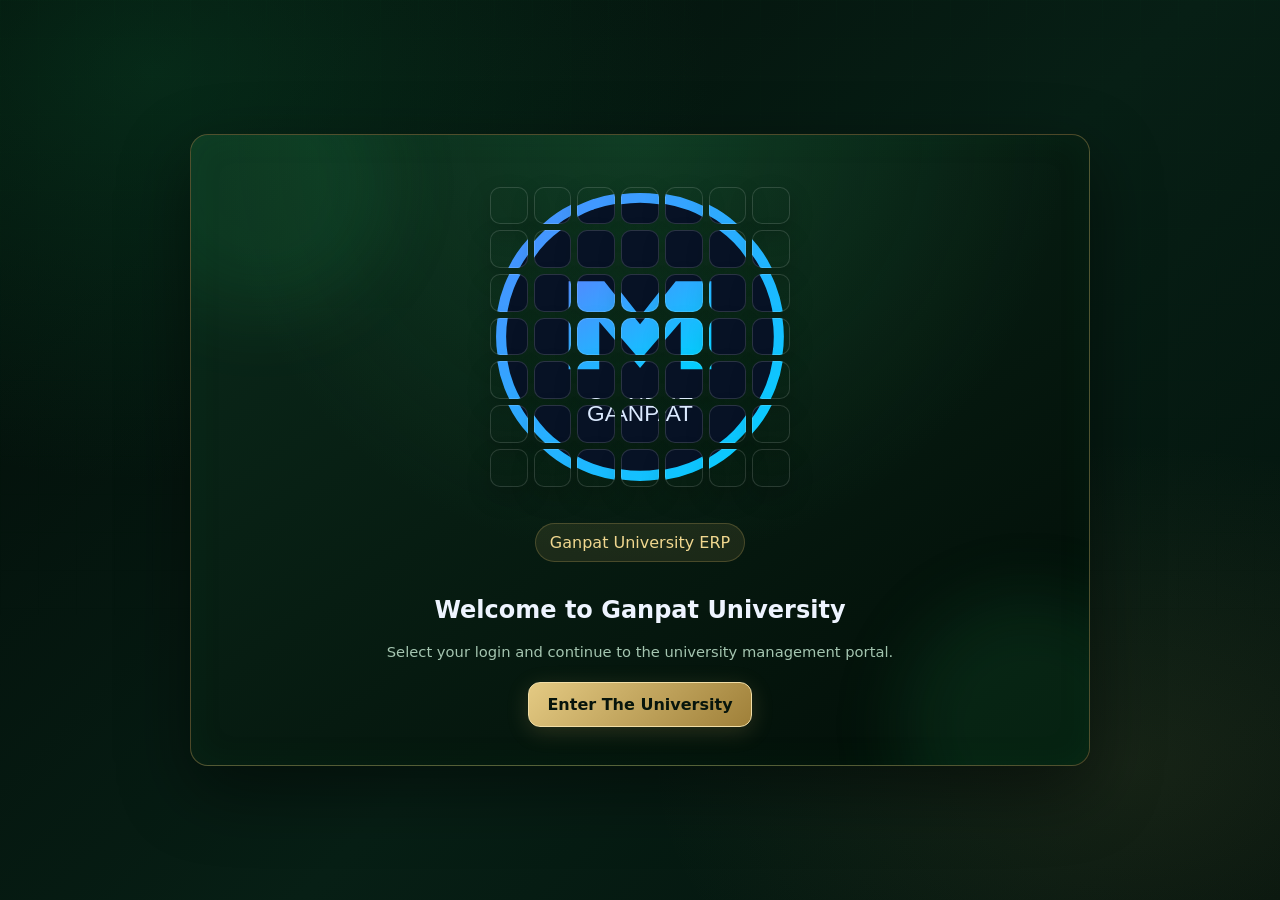
<file: index.html>
<!DOCTYPE html>
<html lang="en">
<head>
  <meta charset="UTF-8" />
  <meta name="viewport" content="width=device-width, initial-scale=1.0" />
  <title>Ganpat University | Welcome</title>
  <link rel="stylesheet" href="assets/css/style.css" />
</head>
<body>
  <main class="center-screen mosaic-screen">
    <section class="splash glass mosaic-splash">
      <div class="mosaic-logo-stage">
        <div class="logo-mosaic" id="logoMosaic" aria-hidden="true"></div>
        <div class="logo-final-wrap" id="logoFinalWrap">
          <img src="logo.jpeg" alt="Ganpat University Logo" class="logo-final-img" />
        </div>
      </div>

      <span class="badge">Ganpat University ERP</span>
      <h1>Welcome to Ganpat University</h1>
      <p class="small" style="max-width:640px;margin:0 auto 22px;">
        Select your login and continue to the university management portal.
      </p>
      <div style="display:flex;justify-content:center;gap:12px;flex-wrap:wrap">
        <button class="btn btn-primary" id="enterBtn">Enter The University</button>
      </div>
    </section>
  </main>
  <div class="toast" id="toast"></div>
  <script src="assets/js/data.js"></script>
  <script src="assets/js/common.js"></script>
  <script src="assets/js/index.js"></script>
</body>
</html>
</file>
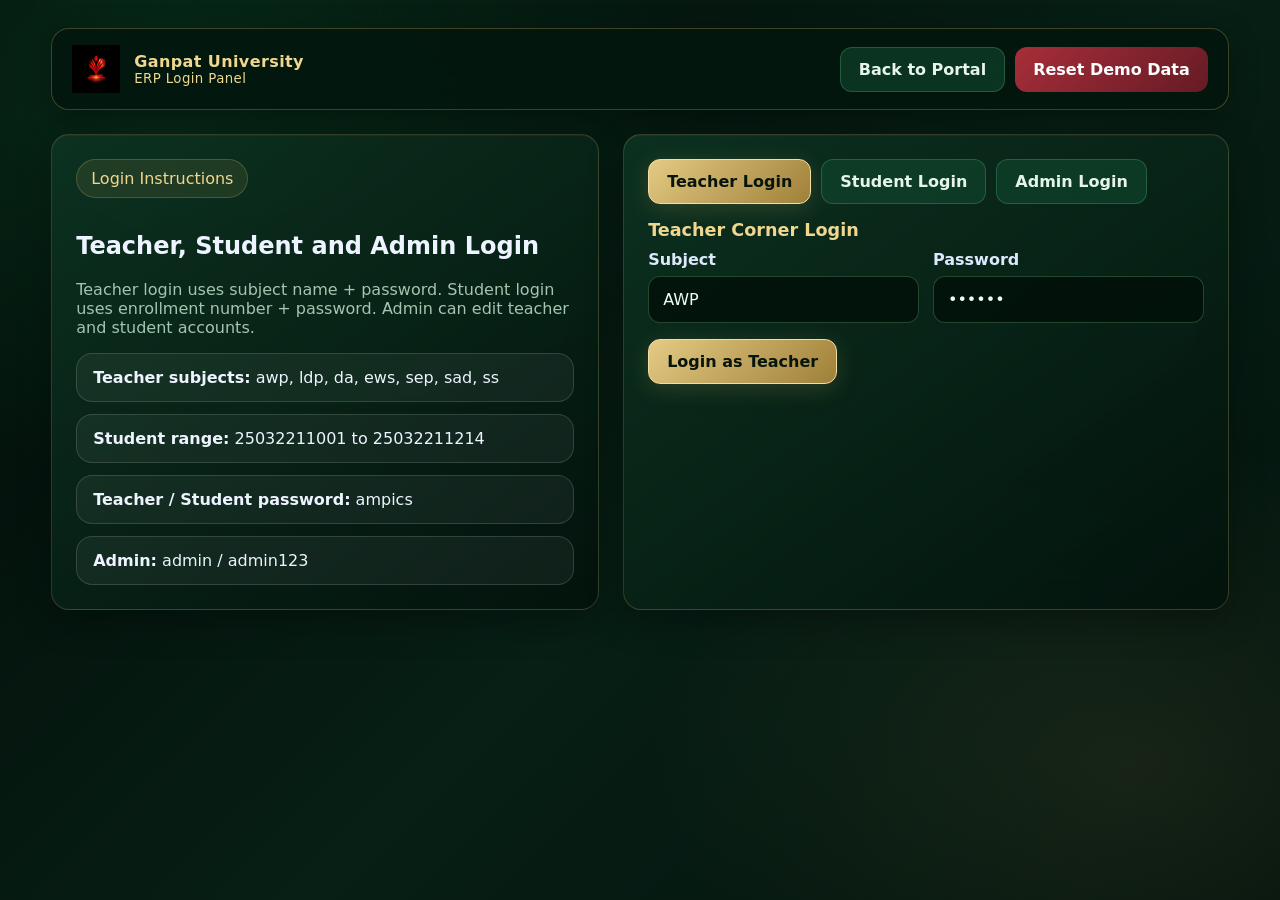
<file: admin.html>
<!DOCTYPE html>
<html lang="en">
<head>
  <meta charset="UTF-8" />
  <meta name="viewport" content="width=device-width, initial-scale=1.0" />
  <title>Admin Dashboard</title>
  <link rel="stylesheet" href="assets/css/style.css" />
</head>
<body class="page">
  <div class="container">
    <header class="topbar glass">
      <div class="brand">
        <img src="logo.jpeg" alt="Logo">
        <div>
          <span id="pageTitle">Admin Panel</span>
          <small id="pageSubtitle">Teacher and student account access</small>
        </div>
      </div>
      <div class="nav-actions">
        <span class="badge" id="sessionBadge"></span>
        <a href="portal.html" class="btn btn-secondary">Portal</a>
        <button class="btn btn-danger" id="logoutBtn">Logout</button>
      </div>
    </header>

    <section class="summary-grid">
      <div class="summary-item glass"><h3 id="adminTeachersCount">0</h3><p class="muted">Teacher Accounts</p></div>
      <div class="summary-item glass"><h3 id="adminStudentsCount">0</h3><p class="muted">Student Accounts</p></div>
      <div class="summary-item glass"><h3>Admin</h3><p class="muted">Full account access</p></div>
    </section>

    <section class="panel glass" style="margin-top:22px">
      <div class="section-title"><h2>Edit Profile</h2><span class="small">Admin hi password change kar sakta hai aur student name edit kar sakta hai.</span></div>
      <div class="form-grid compact-grid">
        <div>
          <label>Select Account</label>
          <select id="adminAccountSelect" class="select"></select>
        </div>
      </div>

      <div class="admin-edit-card glass-soft" style="margin-top:18px">
        <div class="feature-list">
          <div class="feature-item"><b>Role</b><div id="adminRoleLabel">--</div></div>
          <div class="feature-item"><b>Identity</b><div id="adminIdentityLabel">--</div></div>
        </div>

        <div class="form-grid compact-grid" style="margin-top:18px">
          <div id="adminStudentNameRow">
            <label>Student Name</label>
            <input id="adminStudentName" class="input" type="text" />
          </div>
          <div>
            <label>Password</label>
            <input id="adminPassword" class="input" type="text" />
          </div>
        </div>

        <button class="btn btn-primary" id="adminSaveBtn" type="button" style="margin-top:16px">Save Changes</button>
      </div>
    </section>
  </div>
  <div class="toast" id="toast"></div>
  <script src="assets/js/data.js"></script>
  <script src="assets/js/common.js"></script>
  <script src="assets/js/admin.js"></script>
</body>
</html>
</file>
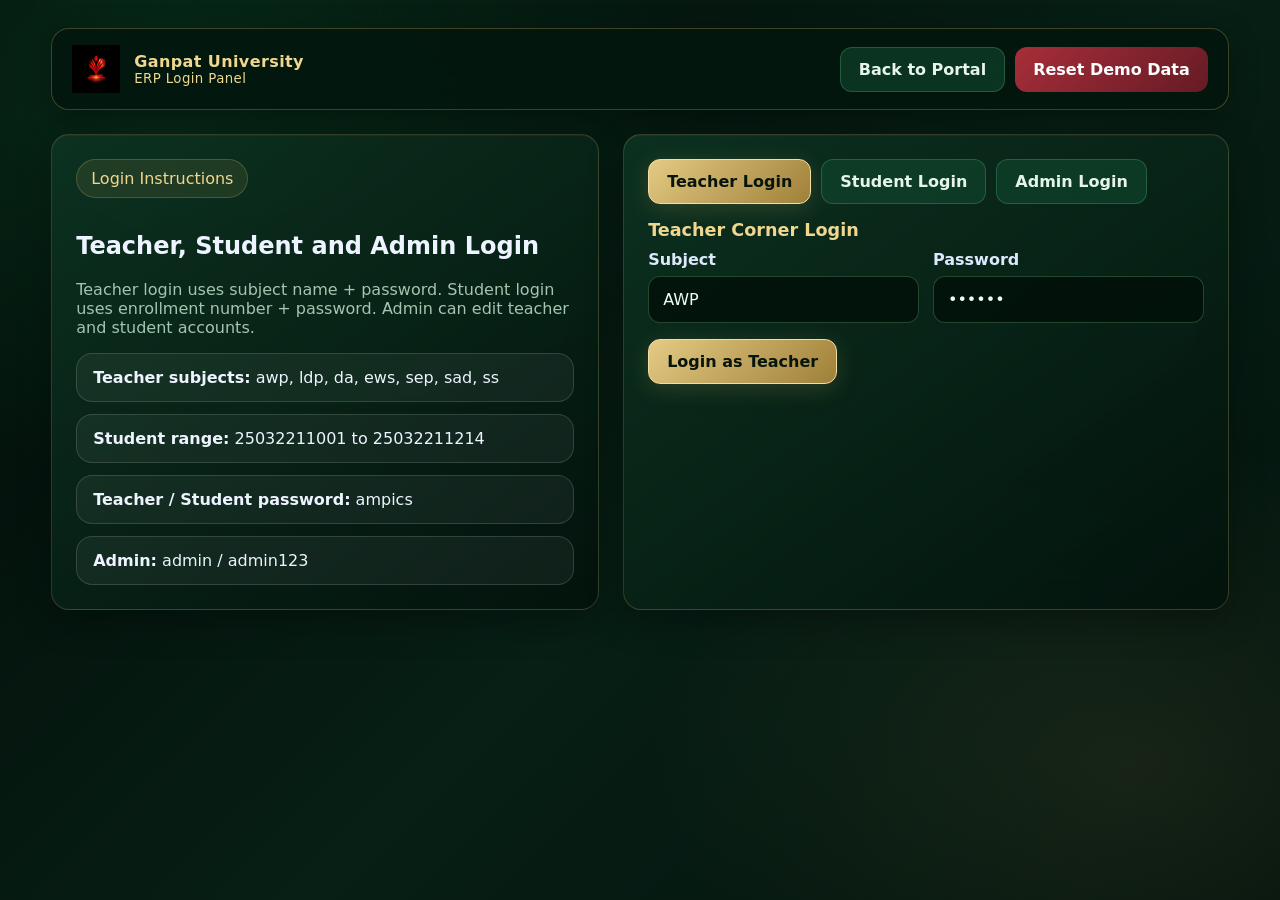
<file: login.html>
<!DOCTYPE html>
<html lang="en">
<head>
  <meta charset="UTF-8" />
  <meta name="viewport" content="width=device-width, initial-scale=1.0" />
  <title>Ganpat University | ERP Login</title>
  <link rel="stylesheet" href="assets/css/style.css" />
</head>
<body class="page">
  <div class="container">
    <header class="topbar glass">
      <div class="brand">
        <img src="logo.jpeg" alt="Logo">
        <div>Ganpat University<small>ERP Login Panel</small></div>
      </div>
      <div class="nav-actions">
        <a href="portal.html" class="btn btn-secondary">Back to Portal</a>
        <button class="btn btn-danger" id="resetDemoBtn">Reset Demo Data</button>
      </div>
    </header>

    <section class="login-shell">
      <div class="welcome-card glass">
        <span class="badge">Login Instructions</span>
        <h2>Teacher, Student and Admin Login</h2>
        <p class="muted">Teacher login uses subject name + password. Student login uses enrollment number + password. Admin can edit teacher and student accounts.</p>
        <div class="feature-list" style="margin-top:16px">
          <div class="feature-item"><b>Teacher subjects:</b> awp, ldp, da, ews, sep, sad, ss</div>
          <div class="feature-item"><b>Student range:</b> 25032211001 to 25032211214</div>
          <div class="feature-item"><b>Teacher / Student password:</b> ampics</div>
          <div class="feature-item"><b>Admin:</b> admin / admin123</div>
        </div>
      </div>

      <div class="form-card glass">
        <div class="tabs">
          <button class="btn btn-secondary tab-btn active" data-tab="teacherTab">Teacher Login</button>
          <button class="btn btn-secondary tab-btn" data-tab="studentTab">Student Login</button>
          <button class="btn btn-secondary tab-btn" data-tab="adminTab">Admin Login</button>
        </div>

        <div id="teacherTab" class="tab-panel">
          <h3 class="card-title">Teacher Corner Login</h3>
          <div class="form-grid">
            <div>
              <label>Subject</label>
              <select id="teacherSubject" class="select"></select>
            </div>
            <div>
              <label>Password</label>
              <input id="teacherPassword" class="input" type="password" value="ampics" />
            </div>
          </div>
          <button class="btn btn-primary" style="margin-top:16px" id="teacherLoginBtn">Login as Teacher</button>
        </div>

        <div id="studentTab" class="tab-panel hidden">
          <h3 class="card-title">Student Corner Login</h3>
          <div class="form-grid">
            <div>
              <label>Enrollment Number</label>
              <input id="studentEnrollment" class="input" type="text" value="25032211001" />
            </div>
            <div>
              <label>Password</label>
              <input id="studentPassword" class="input" type="password" value="ampics" />
            </div>
          </div>
          <button class="btn btn-primary" style="margin-top:16px" id="studentLoginBtn">Login as Student</button>
        </div>

        <div id="adminTab" class="tab-panel hidden">
          <h3 class="card-title">Admin Login</h3>
          <div class="form-grid">
            <div>
              <label>Admin ID</label>
              <input id="adminId" class="input" type="text" value="admin" />
            </div>
            <div>
              <label>Password</label>
              <input id="adminPassword" class="input" type="password" value="admin123" />
            </div>
          </div>
          <button class="btn btn-primary" style="margin-top:16px" id="adminLoginBtn">Login as Admin</button>
        </div>
      </div>
    </section>
  </div>
  <div class="toast" id="toast"></div>
  <script src="assets/js/data.js"></script>
  <script src="assets/js/common.js"></script>
  <script src="assets/js/login.js"></script>
</body>
</html>
</file>
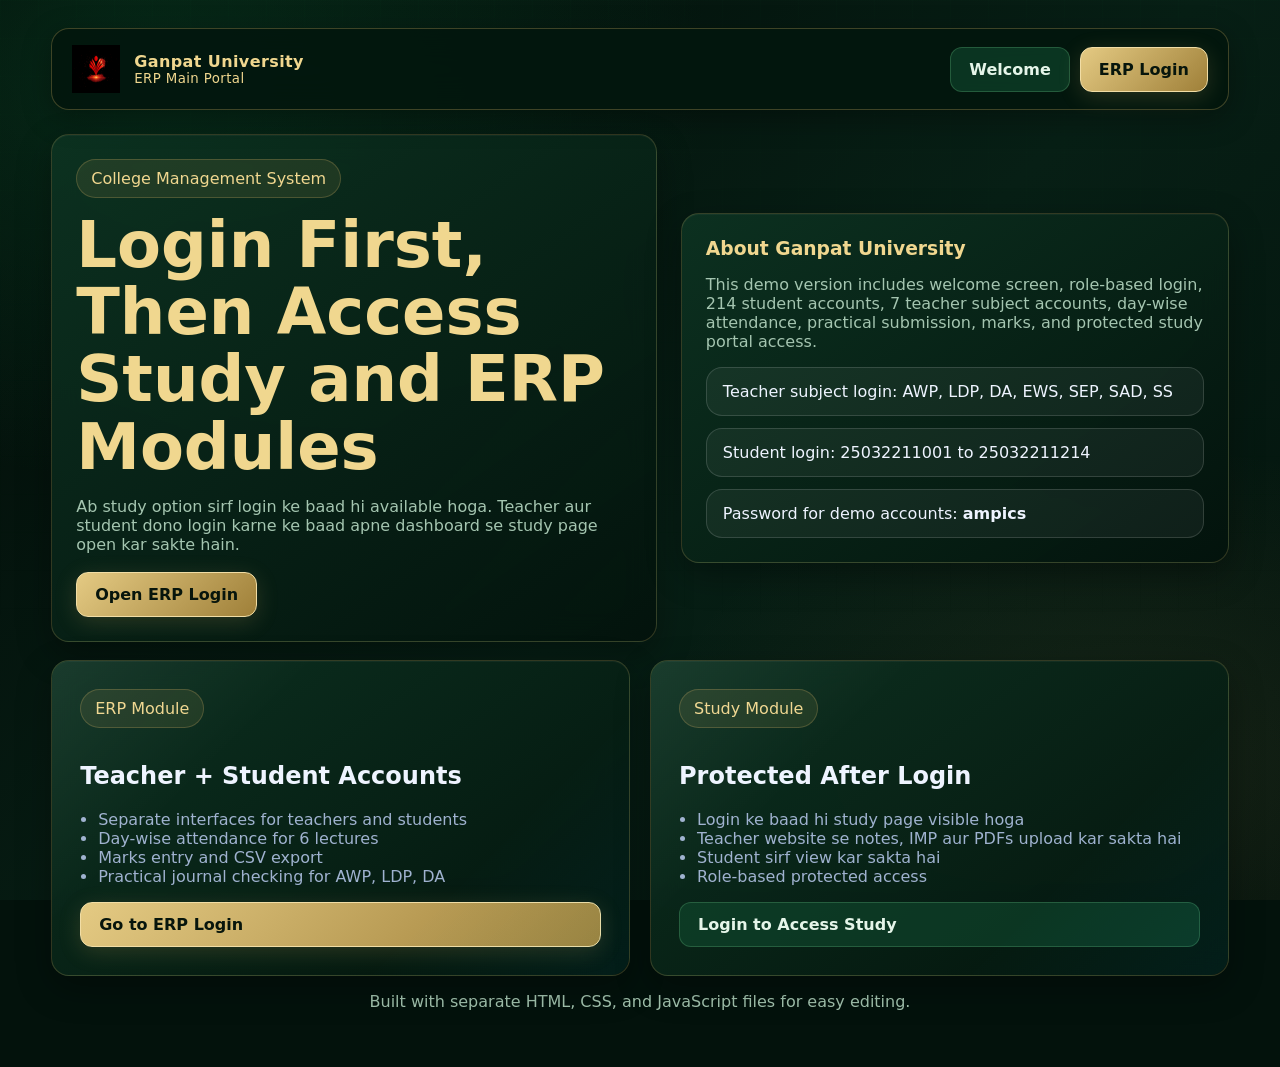
<file: portal.html>
<!DOCTYPE html>
<html lang="en">
<head>
  <meta charset="UTF-8" />
  <meta name="viewport" content="width=device-width, initial-scale=1.0" />
  <title>Ganpat University | Portal</title>
  <link rel="stylesheet" href="assets/css/style.css" />
</head>
<body class="page">
  <div class="container">
    <header class="topbar glass">
      <div class="brand">
        <img src="logo.jpeg" alt="Logo">
        <div>
          Ganpat University
          <small>ERP Main Portal</small>
        </div>
      </div>
      <div class="nav-actions">
        <a class="btn btn-secondary" href="index.html">Welcome</a>
        <a class="btn btn-primary" href="login.html">ERP Login</a>
      </div>
    </header>

    <section class="hero">
      <div class="hero-card glass">
        <span class="badge">College Management System</span>
        <h1>Login First, Then Access Study and ERP Modules</h1>
        <p>
          Ab study option sirf login ke baad hi available hoga. Teacher aur student dono login karne ke baad apne dashboard se study page open kar sakte hain.
        </p>
        <div style="display:flex;gap:12px;flex-wrap:wrap;margin-top:18px">
          <a href="login.html" class="btn btn-primary">Open ERP Login</a>
        </div>
      </div>
      <div class="welcome-card glass">
        <h3>About Ganpat University</h3>
        <p class="muted">This demo version includes welcome screen, role-based login, 214 student accounts, 7 teacher subject accounts, day-wise attendance, practical submission, marks, and protected study portal access.</p>
        <div class="feature-list" style="margin-top:14px">
          <div class="feature-item">Teacher subject login: AWP, LDP, DA, EWS, SEP, SAD, SS</div>
          <div class="feature-item">Student login: 25032211001 to 25032211214</div>
          <div class="feature-item">Password for demo accounts: <b>ampics</b></div>
        </div>
      </div>
    </section>

    <section class="portal-grid">
      <article class="portal-card glass">
        <div>
          <span class="badge">ERP Module</span>
          <h2>Teacher + Student Accounts</h2>
          <ul>
            <li>Separate interfaces for teachers and students</li>
            <li>Day-wise attendance for 6 lectures</li>
            <li>Marks entry and CSV export</li>
            <li>Practical journal checking for AWP, LDP, DA</li>
          </ul>
        </div>
        <a class="btn btn-primary" href="login.html">Go to ERP Login</a>
      </article>

      <article class="portal-card glass">
        <div>
          <span class="badge">Study Module</span>
          <h2>Protected After Login</h2>
          <ul>
            <li>Login ke baad hi study page visible hoga</li>
            <li>Teacher website se notes, IMP aur PDFs upload kar sakta hai</li>
            <li>Student sirf view kar sakta hai</li>
            <li>Role-based protected access</li>
          </ul>
        </div>
        <a class="btn btn-secondary" href="login.html">Login to Access Study</a>
      </article>
    </section>

    <div class="footer-note">Built with separate HTML, CSS, and JavaScript files for easy editing.</div>
  </div>
  <div class="toast" id="toast"></div>
  <script src="assets/js/data.js"></script>
  <script src="assets/js/common.js"></script>
</body>
</html>
</file>
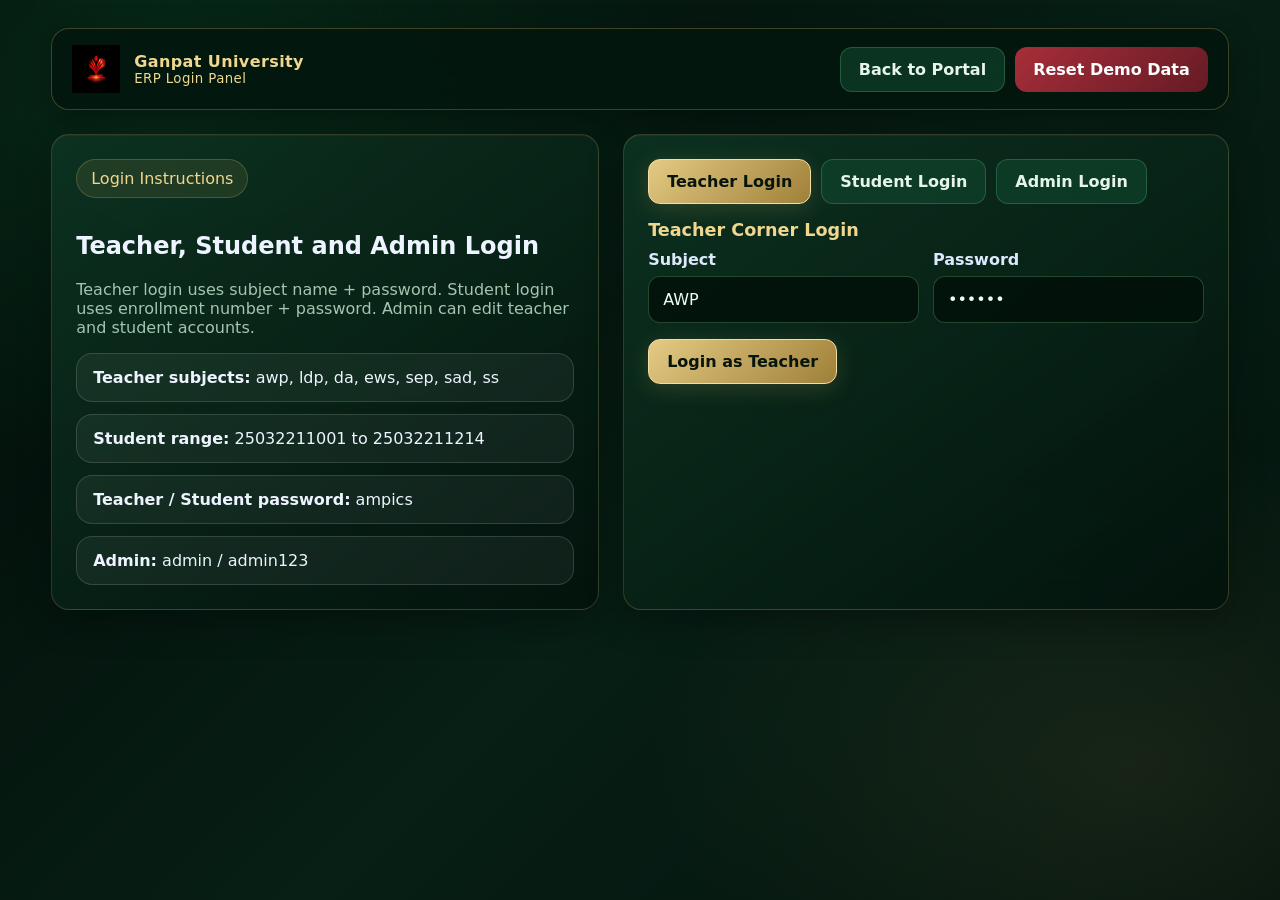
<file: student.html>
<!DOCTYPE html>
<html lang="en">
<head>
  <meta charset="UTF-8" />
  <meta name="viewport" content="width=device-width, initial-scale=1.0" />
  <title>Student Dashboard</title>
  <link rel="stylesheet" href="assets/css/style.css" />
</head>
<body class="page dashboard-page">
  <div class="container">
    <header class="topbar glass elevated-bar">
      <div class="brand">
        <img src="logo.jpeg" alt="Logo">
        <div>
          <span id="pageTitle">Student Dashboard</span>
          <small id="pageSubtitle">Attendance, submission, marks and chat</small>
        </div>
      </div>
      <div class="nav-actions">
        <span class="badge" id="sessionBadge"></span>
        <a href="portal.html" class="btn btn-secondary">Portal</a>
        <a href="study.html" class="btn btn-primary">Study</a>
        <button class="btn btn-danger" id="logoutBtn">Logout</button>
      </div>
    </header>

    <section class="summary-grid dashboard-summary">
      <div class="summary-item glass neon-card"><h3 id="studentNameLabel">--</h3><p class="muted">Student Name</p></div>
      <div class="summary-item glass neon-card"><h3 id="studentEnrollmentLabel">--</h3><p class="muted">Enrollment Number</p></div>
      <div class="summary-item glass neon-card"><h3 id="attendancePercentLabel">0%</h3><p class="muted">Overall Attendance</p></div>
    </section>

    <div class="tabs modern-tabs" style="margin-top:22px">
      <button class="btn btn-secondary tab-btn active" data-tab="studentAttendancePanel">Attendance</button>
      <button class="btn btn-secondary tab-btn" data-tab="studentSubmissionPanel">Submission</button>
      <button class="btn btn-secondary tab-btn" data-tab="studentMarksPanel">Marks</button>
      <button class="btn btn-secondary tab-btn" data-tab="chatPanel">Chat</button>
    </div>

    <section id="studentAttendancePanel" class="tab-panel">
      <div class="panel glass feature-panel">
        <div class="section-title stacked-title">
          <div>
            <h2>My Day-wise Attendance</h2>
            <p class="small">Calendar icon par click karke date select karo aur us din ke 6 lectures ki attendance dekho.</p>
          </div>
        </div>

        <div class="attendance-filter-card glass-soft">
          <div>
            <label for="studentAttendanceDate">Select Day</label>
            <div class="date-picker-wrap">
              <button class="icon-btn" id="studentCalendarBtn" type="button" aria-label="Open calendar">
                <svg viewBox="0 0 24 24" aria-hidden="true"><path d="M7 2a1 1 0 0 1 1 1v1h8V3a1 1 0 1 1 2 0v1h1a3 3 0 0 1 3 3v11a4 4 0 0 1-4 4H6a4 4 0 0 1-4-4V7a3 3 0 0 1 3-3h1V3a1 1 0 0 1 1-1Zm12 8H5v8a2 2 0 0 0 2 2h10a2 2 0 0 0 2-2v-8ZM5 8h14V7a1 1 0 0 0-1-1H6a1 1 0 0 0-1 1v1Z"/></svg>
              </button>
              <input id="studentAttendanceDate" class="input date-input" type="date" />
            </div>
          </div>
          <div class="filter-actions">
            <button class="btn btn-primary" id="viewSelectedDayBtn" type="button">View Selected Day</button>
            <button class="btn btn-secondary" id="showAllAttendanceBtn" type="button">Show Full Record</button>
          </div>
        </div>

        <div class="quick-dates" id="attendanceQuickDates"></div>
        <div class="notice attendance-note" id="attendanceViewNote">Showing complete attendance record.</div>
        <div class="table-wrap"><table class="table modern-table" id="studentAttendanceTable"></table></div>
      </div>
    </section>

    <section id="studentSubmissionPanel" class="tab-panel hidden">
      <div class="panel glass feature-panel">
        <div class="section-title"><h2>Practical Journal Submission</h2></div>
        <div class="form-grid">
          <div><label>Subject</label><select id="studentPracticalSubject" class="select"></select></div>
          <div><label>Status</label><input id="submissionStatusView" class="input" type="text" readonly /></div>
        </div>
        <div style="margin-top:16px">
          <label>Code</label>
          <textarea id="studentCode" class="textarea" placeholder="Paste your code here..."></textarea>
        </div>
        <div style="margin-top:16px">
          <label>Output</label>
          <textarea id="studentOutput" class="textarea" placeholder="Paste your output here..."></textarea>
        </div>
        <div style="margin-top:16px">
          <label>Teacher Remarks</label>
          <div class="notice" id="studentRemarks">No remarks yet.</div>
        </div>
        <button class="btn btn-primary" style="margin-top:16px" id="saveSubmissionBtn">Submit / Update Journal</button>
      </div>
    </section>

    <section id="studentMarksPanel" class="tab-panel hidden">
      <div class="panel glass feature-panel">
        <div class="section-title"><h2>All Subject Marks</h2></div>
        <div class="table-wrap"><table class="table modern-table" id="studentMarksTable"></table></div>
      </div>
    </section>

    <section id="chatPanel" class="tab-panel hidden"></section>
  </div>
  <div class="toast" id="toast"></div>
  <script src="assets/js/data.js"></script>
  <script src="assets/js/common.js"></script>
  <script src="assets/js/chat.js"></script>
  <script src="assets/js/student.js"></script>
</body>
</html>
</file>
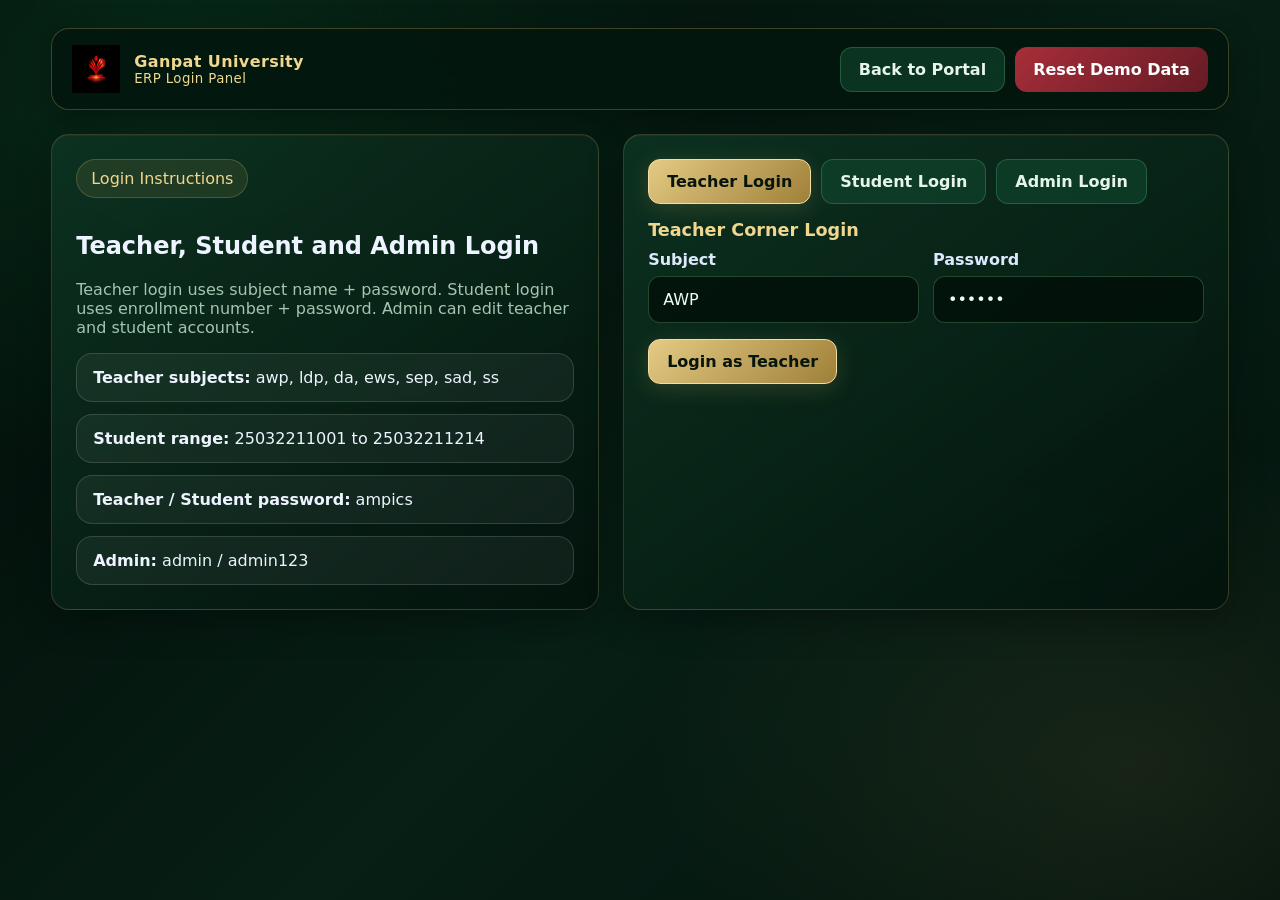
<file: study.html>
<!DOCTYPE html>
<html lang="en">
<head>
  <meta charset="UTF-8" />
  <meta name="viewport" content="width=device-width, initial-scale=1.0" />
  <title>Ganpat University | Study</title>
  <link rel="stylesheet" href="assets/css/style.css" />
</head>
<body class="page dashboard-page">
  <div class="container">
    <header class="topbar glass elevated-bar">
      <div class="brand">
        <img src="logo.jpeg" alt="Logo">
        <div>Ganpat University<small>Protected Study Portal</small></div>
      </div>
      <div class="nav-actions">
        <span class="badge" id="sessionBadge">Study Portal</span>
        <a href="portal.html" class="btn btn-secondary">Portal</a>
        <button class="btn btn-primary" id="studyGoLoginBtn" type="button">Back to Dashboard</button>
      </div>
    </header>

    <section class="hero study-hero">
      <div class="hero-card glass feature-panel">
        <span class="badge">Study Section</span>
        <h1>Login Protected Study Portal</h1>
        <p id="studyRoleNote">Protected study portal.</p>
        <div class="notice" style="margin-top:14px">Subject par click karo, phir Unit 1 to 5 open hoga. Unit select karte hi Notes, IMP aur Material khulega. Teacher sirf apne subject ka content upload/edit kar sakta hai, student sirf view kar sakta hai.</div>
      </div>
      <div class="welcome-card glass feature-panel">
        <h3>How it works</h3>
        <div class="feature-list" style="margin-top:12px">
          <div class="feature-item">1. Login karo</div>
          <div class="feature-item">2. Dashboard se Study page kholo</div>
          <div class="feature-item">3. Subject select karo</div>
          <div class="feature-item">4. Unit select karo</div>
          <div class="feature-item">5. Notes / IMP / Material open karo</div>
        </div>
      </div>
    </section>

    <section class="panel glass feature-panel" style="margin-top:22px">
      <div class="section-title"><h2>Subjects</h2><span class="small">Click any subject to open five units</span></div>
      <div class="subject-grid" id="studySubjectGrid"></div>
    </section>

    <section class="study-layout" style="margin-top:22px">
      <div class="panel glass feature-panel">
        <div class="section-title"><h2>Units</h2><span class="small">Unit 1 to Unit 5</span></div>
        <div class="unit-grid" id="studyUnitGrid"></div>
      </div>

      <div class="panel glass feature-panel">
        <div class="section-title"><h2>Section Options</h2><span class="badge" id="studyEditorBadge">View Mode</span></div>
        <div class="section-grid" id="studySectionGrid"></div>
        <div class="study-breadcrumb small" id="studyBreadcrumb"></div>
      </div>
    </section>

    <section class="study-layout" style="margin-top:22px">
      <div class="panel glass feature-panel" id="studyContentArea"></div>
      <div class="panel glass feature-panel" id="studyEditorArea"></div>
    </section>
  </div>
  <div class="toast" id="toast"></div>
  <script src="assets/js/data.js"></script>
  <script src="assets/js/common.js"></script>
  <script src="assets/js/study.js"></script>












<!-- ===== FRIDAY AI CHATBOT — GEMINI ===== -->
<style>
  #friday-open {
    position: fixed; right: 24px; bottom: 24px; z-index: 9998;
    padding: 14px 20px; border: 1px solid #b8e986;
    border-radius: 14px; background: linear-gradient(135deg,#123c2b,#071b14);
    color: #eaffd7; font: 600 15px Arial,sans-serif;
    cursor: pointer; box-shadow: 0 0 22px #36c87835;
  }
  #friday-chat {
    position: fixed; right: 24px; bottom: 88px; z-index: 9999;
    display: flex; flex-direction: column;
    width: min(390px,calc(100vw - 24px));
    height: min(550px,calc(100vh - 120px));
    overflow: hidden; border: 1px solid #386d4f; border-radius: 18px;
    background: #07150f; color: #e7f7ec;
    box-shadow: 0 18px 55px #0009; font-family: Arial,sans-serif;
  }
  #friday-chat[hidden] { display: none; }
  #friday-header {
    display: flex; align-items: center; justify-content: space-between;
    padding: 16px; background: linear-gradient(120deg,#174d34,#0b2519);
    border-bottom: 1px solid #386d4f;
  }
  #friday-header strong { color: #c5f59a; letter-spacing: 1px; }
  #friday-close {
    border: 0; background: transparent; color: white;
    font-size: 24px; cursor: pointer;
  }
  #friday-status {
    padding: 8px 14px; color: #a6c9b0; font-size: 12px;
    border-bottom: 1px solid #203a2b;
  }
  #friday-messages {
    flex: 1; overflow-y: auto; padding: 14px;
    display: flex; flex-direction: column; gap: 12px;
  }
  .friday-msg {
    max-width: 88%; padding: 11px 13px; border-radius: 13px;
    white-space: pre-wrap; overflow-wrap: anywhere;
    line-height: 1.5; font-size: 14px;
  }
  .friday-user {
    align-self: flex-end; background: #20583c;
    border: 1px solid #397c50;
  }
  .friday-ai {
    align-self: flex-start; background: #10271b;
    border: 1px solid #284a35;
  }
  #friday-form {
    display: flex; gap: 8px; padding: 12px;
    border-top: 1px solid #294634;
  }
  #friday-input {
    flex: 1; min-width: 0; padding: 12px;
    border: 1px solid #42634d; border-radius: 10px;
    outline: none; background: #0b1d13; color: white; font-size: 14px;
  }
  #friday-input:focus { border-color: #a4dc79; }
  #friday-send {
    padding: 0 15px; border: 0; border-radius: 10px;
    background: #b7e88d; color: #102418; font-weight: bold; cursor: pointer;
  }
  #friday-send:disabled { opacity: .5; cursor: wait; }
  @media(max-width:480px) {
    #friday-open { right: 12px; bottom: 12px; }
    #friday-chat { right: 12px; bottom: 76px; }
  }
</style>

<button id="friday-open" type="button">✨ Friday AI</button>

<section id="friday-chat" aria-label="Friday AI Chat" hidden>
  <header id="friday-header">
    <div>
      <strong>FRIDAY AI</strong>
      <div style="font-size:12px;margin-top:5px">Powered by Gemini</div>
    </div>
    <button id="friday-close" type="button" aria-label="Close chat">×</button>
  </header>

  <div id="friday-status" role="status">Ready to chat</div>

  <div id="friday-messages" aria-live="polite">
    <div class="friday-msg friday-ai">
      Hello! I'm Friday, your AI assistant. How can I help you?
    </div>
  </div>

  <form id="friday-form">
    <input id="friday-input" type="text"
      placeholder="Ask me anything..." autocomplete="off" required>
    <button id="friday-send" type="submit">Send</button>
  </form>
</section>

<script>
(() => {
  "use strict";

  // Do not paste a secret key into a public HTML file.
  // Use a server-side backend for a deployed website.
  // The shared key should be replaced/revoked before testing.
  const API_KEY = ""; // Configure credentials securely on your backend

  const MODEL = "gemini-3.8-flash";
  const API_URL =
    "https://generativelanguage.googleapis.com/v1beta/models/" +
    MODEL + ":generateContent";

  const openBtn = document.getElementById("friday-open");
  const closeBtn = document.getElementById("friday-close");
  const chat = document.getElementById("friday-chat");
  const form = document.getElementById("friday-form");
  const input = document.getElementById("friday-input");
  const sendBtn = document.getElementById("friday-send");
  const messagesEl = document.getElementById("friday-messages");
  const statusEl = document.getElementById("friday-status");

  const history = [];
  let busy = false;

  openBtn.addEventListener("click", () => {
    chat.hidden = false;
    input.focus();
  });

  closeBtn.addEventListener("click", () => {
    chat.hidden = true;
  });

  function addMessage(text, role) {
    const el = document.createElement("div");
    el.className = "friday-msg " +
      (role === "user" ? "friday-user" : "friday-ai");
    el.textContent = text;
    messagesEl.appendChild(el);
    messagesEl.scrollTop = messagesEl.scrollHeight;
    return el;
  }

  function getErrorMessage(status, data) {
    const message = data?.error?.message || "Unknown API error";

    if (status === 400) {
      return "Bad request: " + message;
    }
    if (status === 401 || status === 403) {
      return "API authentication/permission issue: " + message;
    }
    if (status === 404) {
      return "Model or API endpoint not found. Check model availability: " + message;
    }
    if (status === 429) {
      return "API quota or rate limit issue: " + message;
    }
    return "Gemini API error (" + status + "): " + message;
  }

  form.addEventListener("submit", async (event) => {
    event.preventDefault();

    const userText = input.value.trim();
    if (!userText || busy) return;

    if (!API_KEY.trim()) {
      addMessage(
        "Setup required: connect Gemini through a secure backend before sending messages.",
        "assistant"
      );
      return;
    }

    busy = true;
    sendBtn.disabled = true;
    input.disabled = true;

    addMessage(userText, "user");
    input.value = "";

    const waiting = addMessage("Thinking...", "assistant");
    statusEl.textContent = "Connecting to Gemini...";

    const requestContents = [
      ...history,
      { role: "user", parts: [{ text: userText }] }
    ];

    try {
      const response = await fetch(API_URL, {
        method: "POST",
        headers: {
          "Content-Type": "application/json",
          "x-goog-api-key": API_KEY.trim()
        },
        body: JSON.stringify({
          contents: requestContents,
          generationConfig: {
            temperature: 0.7,
            maxOutputTokens: 1024
          }
        })
      });

      const data = await response.json().catch(() => ({}));

      if (!response.ok) {
        console.error("Gemini API error:", response.status, data);
        throw new Error(getErrorMessage(response.status, data));
      }

      const answer = (data.candidates?.[0]?.content?.parts || [])
        .map(part => part.text || "")
        .join("")
        .trim();

      if (!answer) {
        throw new Error(
          data.promptFeedback?.blockReason
            ? "Request blocked: " + data.promptFeedback.blockReason
            : "Gemini returned no text."
        );
      }

      waiting.textContent = answer;

      history.push(
        { role: "user", parts: [{ text: userText }] },
        { role: "model", parts: [{ text: answer }] }
      );

      // Bound memory to the latest 10 exchanges.
      while (history.length > 20) {
        history.splice(0, 2);
      }

      statusEl.textContent = "Gemini response received";
    } catch (error) {
      console.error("Friday chatbot error:", error);
      waiting.textContent = "Error: " + error.message;

      if (error instanceof TypeError) {
        waiting.textContent +=
          "\nCheck internet access and browser Console. Direct browser requests can encounter CORS restrictions.";
      }
      statusEl.textContent = "Request failed";
    } finally {
      busy = false;
      sendBtn.disabled = false;
      input.disabled = false;
      input.focus();
      messagesEl.scrollTop = messagesEl.scrollHeight;
    }
  });
})();
</script>
<!-- ===== END FRIDAY AI CHATBOT ===== -->









</body>
</html>
</file>
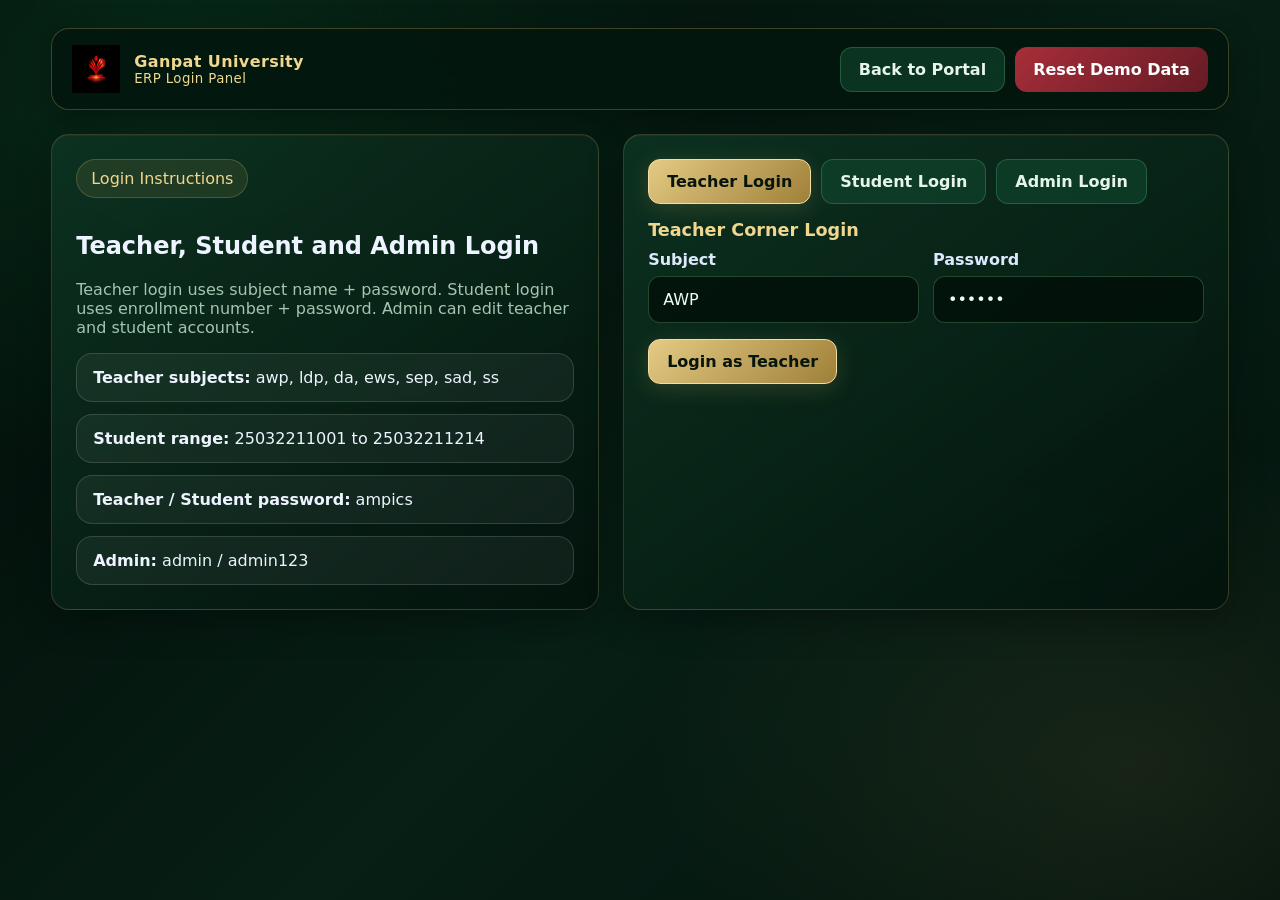
<file: teacher.html>
<!DOCTYPE html>
<html lang="en">
<head>
  <meta charset="UTF-8" />
  <meta name="viewport" content="width=device-width, initial-scale=1.0" />
  <title>Teacher Dashboard</title>
  <link rel="stylesheet" href="assets/css/style.css" />
</head>
<body class="page">
  <div class="container">
    <header class="topbar glass">
      <div class="brand">
        <img src="logo.jpeg" alt="Logo">
        <div>
          <span id="pageTitle">Teacher Dashboard</span>
          <small id="pageSubtitle">Subject-based ERP tools</small>
        </div>
      </div>
      <div class="nav-actions">
        <span class="badge" id="sessionBadge"></span>
        <a href="portal.html" class="btn btn-secondary">Portal</a>
        <a href="study.html" class="btn btn-primary">Study</a>
        <button class="btn btn-danger" id="logoutBtn">Logout</button>
      </div>
    </header>

    <section class="summary-grid">
      <div class="summary-item glass"><h3 id="teacherSubjectLabel">--</h3><p class="muted">Logged in subject</p></div>
      <div class="summary-item glass"><h3 id="totalStudentsLabel">214</h3><p class="muted">Total students</p></div>
      <div class="summary-item glass"><h3 id="teacherTypeLabel">--</h3><p class="muted">Teacher type</p></div>
    </section>

    <div class="tabs" style="margin-top:22px">
      <button class="btn btn-secondary tab-btn active" data-tab="attendancePanel">Attendance</button>
      <button class="btn btn-secondary tab-btn" data-tab="submissionPanel">Submission</button>
      <button class="btn btn-secondary tab-btn" data-tab="marksPanel">Marks</button>
      <button class="btn btn-secondary tab-btn" data-tab="chatPanel">Chat</button>
    </div>

    <section id="attendancePanel" class="tab-panel">
      <div class="panel glass">
        <div class="section-title"><h2>Day-wise Attendance (6 Lectures)</h2><button class="btn btn-primary" id="exportAttendanceBtn">Export Attendance CSV</button></div>
        <div class="form-grid">
          <div><label>Date</label><input id="attendanceDate" class="input" type="date" /></div>
          <div><label>Lecture</label><select id="attendanceLecture" class="select"><option value="1">Lecture 1</option><option value="2">Lecture 2</option><option value="3">Lecture 3</option><option value="4">Lecture 4</option><option value="5">Lecture 5</option><option value="6">Lecture 6</option></select></div>
        </div>
        <div class="table-wrap" style="margin-top:18px">
          <table class="table" id="attendanceTable"></table>
        </div>
        <button class="btn btn-primary" style="margin-top:16px" id="saveAttendanceBtn">Save Attendance</button>
      </div>
    </section>

    <section id="submissionPanel" class="tab-panel hidden">
      <div class="panel glass">
        <div class="section-title"><h2>Practical Journal Submission Review</h2><span class="small" id="submissionInfo"></span></div>
        <div class="table-wrap">
          <table class="table" id="submissionTable"></table>
        </div>
      </div>
    </section>

    <section id="marksPanel" class="tab-panel hidden">
      <div class="panel glass">
        <div class="section-title"><h2>Subject-wise Marks Entry</h2><button class="btn btn-primary" id="exportMarksBtn">Export Marks CSV</button></div>
        <div class="table-wrap">
          <table class="table" id="marksTable"></table>
        </div>
        <button class="btn btn-primary" style="margin-top:16px" id="saveMarksBtn">Save Marks</button>
      </div>
    </section>

    <section id="chatPanel" class="tab-panel hidden"></section>
  </div>
  <div class="toast" id="toast"></div>
  <script src="assets/js/data.js"></script>
  <script src="assets/js/common.js"></script>
  <script src="assets/js/chat.js"></script>
  <script src="assets/js/teacher.js"></script>
</body>
</html>
</file>
<file: assets/css/style.css>
:root{
  --bg:#07111f;
  --bg2:#0c1a2c;
  --card:rgba(255,255,255,.08);
  --line:rgba(255,255,255,.14);
  --text:#eef4ff;
  --muted:#9fb2cf;
  --primary:#4f8cff;
  --accent:#00d2ff;
  --success:#16c47f;
  --warning:#ffb703;
  --danger:#ff5d73;
  --shadow:0 18px 50px rgba(0,0,0,.28);
  --radius:22px;
}
*{box-sizing:border-box}
html{scroll-behavior:smooth}
body{
  margin:0;
  font-family:"Segoe UI",system-ui,sans-serif;
  color:var(--text);
  background:
    radial-gradient(circle at top right, rgba(79,140,255,.25), transparent 25%),
    radial-gradient(circle at top left, rgba(0,210,255,.12), transparent 25%),
    linear-gradient(135deg,var(--bg),var(--bg2));
  min-height:100vh;
}
a{color:inherit;text-decoration:none}
img{max-width:100%;display:block}
button,input,select,textarea{font:inherit}
button{
  border:none;
  cursor:pointer;
  transition:.25s ease;
}
.container{width:min(1200px,92%);margin:auto}
.glass{
  background:var(--card);
  border:1px solid var(--line);
  backdrop-filter: blur(16px);
  -webkit-backdrop-filter: blur(16px);
  box-shadow:var(--shadow);
}
.page{
  min-height:100vh;
  padding:28px 0 40px;
  animation:pageIn .6s ease;
}
@keyframes pageIn{from{opacity:0;transform:translateY(16px)}to{opacity:1;transform:none}}
.topbar{
  display:flex;align-items:center;justify-content:space-between;gap:16px;
  padding:16px 20px;margin-bottom:24px;border-radius:20px;
}
.brand{display:flex;align-items:center;gap:14px;font-weight:700;letter-spacing:.4px}
.brand img{width:48px;height:48px}
.brand small{display:block;color:var(--muted);font-weight:500}
.nav-actions{display:flex;gap:10px;flex-wrap:wrap}
.btn{
  padding:12px 18px;border-radius:14px;font-weight:700;
}
.btn-primary{background:linear-gradient(135deg,var(--primary),var(--accent));color:white}
.btn-secondary{background:rgba(255,255,255,.08);color:var(--text);border:1px solid var(--line)}
.btn-danger{background:linear-gradient(135deg,#ff5d73,#ff8fab);color:#fff}
.btn:hover{transform:translateY(-2px);filter:brightness(1.05)}
.hero{
  display:grid;grid-template-columns:1.05fr .95fr;gap:24px;align-items:center;
}
.hero-card,.panel,.stat,.table-wrap,.form-card,.module-card,.welcome-card{padding:24px;border-radius:var(--radius)}
.hero h1{font-size:clamp(2.2rem,5vw,4rem);line-height:1.05;margin:0 0 14px}
.hero p,.muted{color:var(--muted)}
.badge{
  display:inline-flex;align-items:center;gap:8px;padding:9px 14px;border-radius:999px;
  border:1px solid rgba(255,255,255,.18);background:rgba(255,255,255,.06);color:#d8e6ff;margin-bottom:14px
}
.grid-2,.grid-3,.grid-4{display:grid;gap:18px}
.grid-2{grid-template-columns:repeat(2,1fr)}
.grid-3{grid-template-columns:repeat(3,1fr)}
.grid-4{grid-template-columns:repeat(4,1fr)}
.center-screen{
  min-height:100vh;display:grid;place-items:center;padding:24px;
}
.splash{
  width:min(980px,100%);padding:42px;border-radius:34px;text-align:center;position:relative;overflow:hidden
}
.splash::before,.splash::after{
  content:"";position:absolute;border-radius:50%;filter:blur(35px);opacity:.55;pointer-events:none
}
.splash::before{width:260px;height:260px;background:#1f6cff;top:-80px;left:-60px}
.splash::after{width:260px;height:260px;background:#00d2ff;bottom:-90px;right:-70px}
.logo-wrap{width:160px;height:160px;margin:10px auto 18px;animation:float 3.2s ease-in-out infinite}
@keyframes float{50%{transform:translateY(-10px)}}
.pulse{animation:pulse 1.8s infinite}
@keyframes pulse{0%,100%{box-shadow:0 0 0 0 rgba(79,140,255,.45)}50%{box-shadow:0 0 0 18px rgba(79,140,255,0)}}
.section-title{display:flex;justify-content:space-between;align-items:center;gap:10px;margin:24px 0 14px}
.section-title h2{margin:0;font-size:1.35rem}
.input,.select,.textarea{
  width:100%;padding:13px 14px;border-radius:14px;border:1px solid var(--line);
  background:rgba(255,255,255,.06);color:var(--text);outline:none
}
.input:focus,.select:focus,.textarea:focus{border-color:var(--accent);box-shadow:0 0 0 3px rgba(0,210,255,.15)}
.textarea{min-height:140px;resize:vertical}
.form-grid{display:grid;grid-template-columns:repeat(2,1fr);gap:14px}
label{display:block;margin-bottom:7px;color:#dce8fb;font-weight:600}
.card-title{margin:0 0 10px;font-size:1.1rem}
.module-card{display:flex;flex-direction:column;gap:12px;min-height:180px}
.module-card h3,.welcome-card h3,.panel h3{margin:0}
.module-card p{color:var(--muted);margin:0;flex:1}
.hidden{display:none!important}
.stats{margin-top:20px}
.stat h3{margin:0 0 8px;font-size:2rem}
.stat p{margin:0;color:var(--muted)}
.notice{padding:12px 14px;border-radius:14px;background:rgba(255,255,255,.06);border:1px solid var(--line);color:#cfe3ff}
.table-wrap{overflow:auto}
.table{width:100%;border-collapse:collapse;min-width:760px}
.table th,.table td{padding:12px 10px;border-bottom:1px solid rgba(255,255,255,.1);text-align:left;vertical-align:top}
.table th{color:#dbeafe;font-size:.95rem;background:rgba(255,255,255,.04)}
.table tr:hover td{background:rgba(255,255,255,.03)}
.status{
  display:inline-flex;padding:6px 10px;border-radius:999px;font-size:.86rem;font-weight:700
}
.status.pending{background:rgba(255,183,3,.14);color:#ffd166}
.status.checked{background:rgba(22,196,127,.14);color:#77f2b6}
.status.absent{background:rgba(255,93,115,.15);color:#ff98a8}
.status.present{background:rgba(22,196,127,.14);color:#77f2b6}
.footer-note{padding:16px 0;color:var(--muted);text-align:center}
.small{font-size:.92rem;color:var(--muted)}
.tabs{display:flex;gap:10px;flex-wrap:wrap;margin-bottom:16px}
.tab-btn.active{background:linear-gradient(135deg,var(--primary),var(--accent));color:white}
.portal-grid{display:grid;grid-template-columns:repeat(2,1fr);gap:20px;margin-top:18px}
.portal-card{padding:28px;border-radius:26px;min-height:280px;display:flex;flex-direction:column;justify-content:space-between}
.portal-card ul{padding-left:18px;color:var(--muted)}
.login-shell{display:grid;grid-template-columns:.95fr 1.05fr;gap:24px;align-items:stretch}
.feature-list{display:grid;gap:12px}
.feature-item{padding:14px 16px;border-radius:16px;background:rgba(255,255,255,.05);border:1px solid var(--line)}
.summary-grid{display:grid;grid-template-columns:repeat(3,1fr);gap:18px}
.summary-item{padding:18px;border-radius:18px}
.code-box{white-space:pre-wrap;background:rgba(0,0,0,.22);padding:12px;border-radius:14px;border:1px solid rgba(255,255,255,.08)}
.toast{
  position:fixed;right:20px;bottom:20px;z-index:99;padding:14px 16px;border-radius:16px;
  background:#0f1d34;color:#fff;border:1px solid rgba(255,255,255,.12);box-shadow:var(--shadow);
  transform:translateY(20px);opacity:0;pointer-events:none;transition:.3s ease
}
.toast.show{transform:none;opacity:1}
@media (max-width:1024px){
  .hero,.login-shell,.grid-4,.grid-3,.summary-grid,.portal-grid{grid-template-columns:1fr 1fr}
}
@media (max-width:760px){
  .hero,.login-shell,.grid-2,.grid-3,.grid-4,.summary-grid,.portal-grid,.form-grid{grid-template-columns:1fr}
  .topbar{flex-direction:column;align-items:flex-start}
  .hero h1{font-size:2.2rem}
}


/* ===== UI UPGRADE ===== */
body.dashboard-page::before{
  content:"";position:fixed;inset:0;pointer-events:none;
  background:
    radial-gradient(circle at 12% 18%, rgba(0,210,255,.08), transparent 20%),
    radial-gradient(circle at 88% 22%, rgba(79,140,255,.12), transparent 24%),
    radial-gradient(circle at 52% 100%, rgba(0,119,255,.08), transparent 28%);
}
.elevated-bar{
  position:sticky;top:16px;z-index:8;
  background:linear-gradient(135deg, rgba(12,26,44,.9), rgba(11,24,40,.72));
}
.feature-panel,.neon-card,.portal-card,.summary-item,.module-card,.panel,.welcome-card,.hero-card{
  position:relative;overflow:hidden;
}
.feature-panel::before,.neon-card::before,.portal-card::before,.summary-item::before{
  content:"";position:absolute;inset:0;border-radius:inherit;pointer-events:none;
  background:linear-gradient(135deg, rgba(255,255,255,.08), transparent 30%, transparent 70%, rgba(0,210,255,.08));
  opacity:.75;
}
.neon-card:hover,.feature-panel:hover,.portal-card:hover,.module-card:hover{
  transform:translateY(-4px);
  box-shadow:0 24px 60px rgba(0,0,0,.28), 0 0 0 1px rgba(79,140,255,.1), 0 0 30px rgba(0,210,255,.08);
}
.dashboard-summary .summary-item h3{font-size:1.55rem;margin:0 0 6px}
.modern-tabs{
  background:rgba(255,255,255,.05);padding:10px;border-radius:18px;border:1px solid var(--line);
  box-shadow:var(--shadow);
}
.modern-tabs .tab-btn{border-radius:14px}
.stacked-title p{margin:6px 0 0}
.glass-soft{
  background:rgba(255,255,255,.045);
  border:1px solid rgba(255,255,255,.1);
  backdrop-filter:blur(10px);
  -webkit-backdrop-filter:blur(10px);
}
.attendance-filter-card{
  display:flex;align-items:end;justify-content:space-between;gap:18px;
  padding:18px;border-radius:20px;margin:4px 0 16px;
}
.date-picker-wrap{display:flex;align-items:center;gap:12px}
.icon-btn{
  width:52px;height:52px;border-radius:16px;display:grid;place-items:center;
  background:linear-gradient(135deg,var(--primary),var(--accent));
  color:#fff;box-shadow:0 16px 28px rgba(0,0,0,.22);
}
.icon-btn svg{width:24px;height:24px;fill:currentColor}
.icon-btn:hover{transform:translateY(-2px) scale(1.02)}
.date-input{min-width:220px}
.filter-actions{display:flex;gap:12px;flex-wrap:wrap}
.quick-dates{display:flex;gap:10px;flex-wrap:wrap;margin:0 0 14px}
.chip-btn{
  padding:10px 14px;border-radius:999px;border:1px solid rgba(255,255,255,.12);
  background:rgba(255,255,255,.05);color:var(--text);
}
.chip-btn:hover,.chip-btn.active{
  background:linear-gradient(135deg,var(--primary),var(--accent));
  color:#fff;border-color:transparent;transform:translateY(-1px);
}
.attendance-note{margin-bottom:14px}
.modern-table thead th{
  position:sticky;top:0;background:rgba(8,17,31,.92);backdrop-filter:blur(10px);
}
.modern-table tbody tr td:first-child{font-weight:600}
.select{
  appearance:none;
  background-image:linear-gradient(45deg,transparent 50%, #9ec6ff 50%),linear-gradient(135deg,#9ec6ff 50%,transparent 50%);
  background-position:calc(100% - 18px) calc(50% - 4px), calc(100% - 12px) calc(50% - 4px);
  background-size:6px 6px, 6px 6px;background-repeat:no-repeat;
}
.select option{
  background:#102038;color:#eef4ff;
}
.table-wrap{border-radius:18px;border:1px solid rgba(255,255,255,.08)}
::-webkit-calendar-picker-indicator{filter:invert(1) brightness(1.3);cursor:pointer}
@media (max-width:760px){
  .attendance-filter-card{flex-direction:column;align-items:stretch}
  .date-picker-wrap{width:100%}
  .date-input{min-width:0;flex:1}
}


/* ===== STUDY PAGE UPGRADE ===== */
.study-hero{align-items:stretch}
.subject-grid,.unit-grid,.section-grid{display:grid;gap:16px}
.subject-grid{grid-template-columns:repeat(4,1fr)}
.unit-grid{grid-template-columns:repeat(5,1fr)}
.section-grid{grid-template-columns:repeat(3,1fr)}
.subject-card,.unit-card,.section-card{
  text-align:left;padding:18px;border-radius:20px;border:1px solid var(--line);
  background:rgba(255,255,255,.05);color:var(--text);display:grid;gap:8px;
}
.subject-card:hover,.unit-card:hover,.section-card:hover{transform:translateY(-3px);border-color:rgba(0,210,255,.35)}
.subject-card.active,.unit-card.active,.section-card.active{
  background:linear-gradient(135deg, rgba(79,140,255,.22), rgba(0,210,255,.16));
  border-color:rgba(0,210,255,.55);box-shadow:0 0 0 1px rgba(0,210,255,.15) inset;
}
.subject-card.locked{opacity:.92}
.subject-card-title,.unit-no{font-size:1.08rem;font-weight:700}
.study-layout{display:grid;grid-template-columns:1fr 1fr;gap:22px}
.glass-soft{background:rgba(255,255,255,.05);border:1px solid rgba(255,255,255,.1);border-radius:18px;padding:18px}
.content-display{line-height:1.7;color:#e8f1ff;min-height:180px}
.editor-card h4{margin:0 0 10px}
.editor-textarea{min-height:260px}
.material-list{display:grid;gap:14px}
.material-card{display:flex;justify-content:space-between;gap:14px;align-items:center;padding:16px;border-radius:16px}
.material-actions{display:flex;gap:10px;flex-wrap:wrap}
.empty-material-box{padding:10px 0;color:var(--muted)}
.compact-grid{grid-template-columns:1fr}
.upload-note{margin:14px 0}
.study-breadcrumb{margin-top:14px}
.readonly-box{display:grid;place-items:start;min-height:220px}
code{background:rgba(255,255,255,.08);padding:3px 8px;border-radius:8px}
.select option,select option{background:#12213a;color:#fff}
@media (max-width:1024px){
  .subject-grid{grid-template-columns:repeat(3,1fr)}
  .unit-grid{grid-template-columns:repeat(3,1fr)}
}
@media (max-width:760px){
  .subject-grid,.unit-grid,.section-grid,.study-layout{grid-template-columns:1fr}
  .material-card{flex-direction:column;align-items:flex-start}
}


.input[type="file"]{padding:10px 12px;background:rgba(255,255,255,.04)}
.input[type="file"]::file-selector-button{margin-right:12px;border:none;border-radius:10px;padding:10px 14px;background:linear-gradient(135deg,var(--primary),var(--accent));color:#fff;cursor:pointer}


/* ===== CHAT + ADMIN ===== */
.chat-shell{display:grid;grid-template-columns:1.1fr .9fr;gap:22px}
.chat-column,.application-column,.admin-edit-card{padding:18px;border-radius:22px}
.chat-thread{height:420px;overflow:auto;padding:16px;border-radius:18px;display:grid;gap:12px;background:rgba(255,255,255,.03)}
.thread-item{max-width:88%}
.thread-item.mine{justify-self:end}
.thread-item.theirs{justify-self:start}
.thread-meta{font-size:.82rem;color:var(--muted);margin-bottom:6px}
.thread-bubble,.thread-doc-card{padding:14px 16px;border-radius:18px;border:1px solid rgba(255,255,255,.1);background:rgba(255,255,255,.06)}
.thread-item.mine .thread-bubble,.thread-item.mine .thread-doc-card{background:linear-gradient(135deg, rgba(79,140,255,.22), rgba(0,210,255,.12));border-color:rgba(0,210,255,.3)}
.thread-doc-body{margin-top:10px;line-height:1.6;color:#e8f1ff}
.chat-send-box{margin-top:16px}
.chat-textarea{min-height:120px}
.empty-thread{padding:18px;color:var(--muted);text-align:center}
.app-title-wrap .app-icon{display:inline-grid;place-items:center;width:36px;height:36px;border-radius:12px;background:linear-gradient(135deg,var(--primary),var(--accent));margin-right:8px}
.a4-preview{margin:16px 0 0}
.a4-paper{background:white;color:#111;border-radius:10px;box-shadow:0 18px 40px rgba(0,0,0,.28);padding:26px;min-height:480px;aspect-ratio:1/1.414}
.a4-paper-header{text-align:center;border-bottom:1px solid #ddd;padding-bottom:12px;margin-bottom:18px}
.a4-paper-header h3{margin:0 0 6px;font-size:1.3rem}
.a4-paper-body{font-size:14px;line-height:1.65}
.a4-text{margin-top:18px;white-space:normal}
@media (max-width:1024px){.chat-shell{grid-template-columns:1fr}}

.thread-fullpage-wrap{background:transparent;padding:0}
.full-doc-card{max-width:100%;margin-top:8px}
.doc-mini-head{font-size:.85rem;letter-spacing:.08em;text-transform:uppercase;color:#666}
.doc-mini-sub{font-size:.85rem;color:#666}
.doc-meta-row{margin-top:8px;font-size:14px}
.doc-signoff{margin-top:28px;text-align:right}
.a4-paper.full-doc-card{min-height:unset}
.thread-doc-card .a4-paper{margin:0 auto}


/* ===== MOSAIC WELCOME ANIMATION ===== */
.mosaic-screen{position:relative;overflow:hidden}
.mosaic-splash{width:min(900px,100%);padding:42px 30px 38px;text-align:center}
.mosaic-logo-stage{
  position:relative;width:min(320px,58vw);aspect-ratio:1/1;margin:0 auto 26px;
  display:grid;place-items:center;
}
.logo-mosaic{
  width:100%;height:100%;display:grid;
  grid-template-columns:repeat(var(--cols),1fr);
  grid-template-rows:repeat(var(--rows),1fr);
  gap:6px;position:absolute;inset:0;padding:10px;
  transition:opacity .55s ease, transform .6s ease;
}
.logo-block{
  border-radius:10px;
  background-image:url('../images/ganpat-logo.svg');
  background-size:calc(var(--cols) * 100%) calc(var(--rows) * 100%);
  background-position:calc(var(--x) * 100% / (var(--cols) - 1)) calc(var(--y) * 100% / (var(--rows) - 1));
  background-repeat:no-repeat;
  border:1px solid rgba(255,255,255,.14);
  box-shadow:0 10px 24px rgba(0,0,0,.2);
  opacity:0;
  transform:scale(.2) translateY(22px) rotate(10deg);
  animation:logoBlockIn .7s cubic-bezier(.2,.8,.2,1) forwards;
}
@keyframes logoBlockIn{
  to{opacity:1;transform:scale(1) translateY(0) rotate(0deg)}
}
.logo-mosaic.assembled{opacity:.12;transform:scale(1.07)}
.logo-final-wrap{
  width:76%;height:76%;border-radius:26px;display:grid;place-items:center;
  background:radial-gradient(circle at center, rgba(255,255,255,.12), rgba(255,255,255,.02));
  border:1px solid rgba(255,255,255,.1);
  backdrop-filter:blur(10px);
  opacity:0;transform:scale(.8);transition:.7s ease;
  box-shadow:0 24px 60px rgba(0,0,0,.28), 0 0 30px rgba(0,210,255,.08);
}
.logo-final-wrap.show{opacity:1;transform:scale(1)}
.logo-final-img{width:78%;height:78%;object-fit:contain;filter:drop-shadow(0 8px 18px rgba(0,0,0,.25))}
@media (max-width:760px){
  .mosaic-splash{padding:34px 18px 30px}
  .mosaic-logo-stage{width:min(280px,74vw)}
  .logo-mosaic{gap:4px;padding:8px}
  .logo-block{border-radius:7px}
}








```css
/* =========================================
   FRIDAY AI — ROYAL ROBOTICS THEME
   Dark Green + Gold + Mechanical Tech
   Paste at the END of style.css
========================================= */

:root {
  --bg: #03120c;
  --bg2: #071f15;
  --card: rgba(10, 43, 29, 0.82);
  --line: rgba(194, 160, 76, 0.28);
  --text: #edfff3;
  --muted: #a4c5b0;
  --primary: #167a4a;
  --accent: #bda15b;
  --success: #42e68a;
  --warning: #f0c66a;
  --danger: #ff626c;
  --shadow: 0 18px 50px rgba(0, 0, 0, 0.48);
  --radius: 18px;
}

/* Main background */
html {
  background: #03120c;
  scroll-behavior: smooth;
}

body {
  color: var(--text);
  background:
    radial-gradient(ellipse at 12% 8%, rgba(15, 105, 59, .30), transparent 35%),
    radial-gradient(ellipse at 88% 85%, rgba(189, 161, 91, .10), transparent 30%),
    linear-gradient(135deg, #020b07, #071f15 55%, #03120c);
  background-attachment: fixed;
}

/* Subtle futuristic grid */
body::before {
  content: "";
  position: fixed;
  inset: 0;
  pointer-events: none;
  z-index: 0;
  opacity: .13;
  background-image:
    linear-gradient(rgba(91, 191, 128, .12) 1px, transparent 1px),
    linear-gradient(90deg, rgba(91, 191, 128, .12) 1px, transparent 1px);
  background-size: 38px 38px;
  mask-image: linear-gradient(to bottom, black, transparent 90%);
}

/* Keep website content above background grid */
.container, .page, .topbar, .center-screen,
.login-shell, .splash, .mosaic-screen {
  position: relative;
  z-index: 1;
}

/* Royal metallic panels and cards */
.glass,
.glass-soft,
.hero-card,
.panel,
.stat,
.table-wrap,
.form-card,
.module-card,
.welcome-card,
.feature-panel,
.neon-card,
.portal-card,
.summary-item,
.attendance-filter-card,
.subject-card,
.unit-card,
.section-card,
.material-card,
.chat-shell,
.admin-edit-card,
.application-column,
.chat-column {
  background: linear-gradient(
    145deg,
    rgba(13, 51, 34, .91),
    rgba(3, 19, 12, .94)
  );
  border: 1px solid rgba(189, 161, 91, .25);
  border-radius: 18px;
  box-shadow:
    0 12px 35px rgba(0, 0, 0, .32),
    inset 0 1px 0 rgba(235, 255, 240, .04);
  backdrop-filter: blur(14px);
}

/* Top navigation */
.topbar {
  background: rgba(3, 22, 14, .91);
  border: 1px solid rgba(189, 161, 91, .32);
  box-shadow: 0 8px 30px rgba(0, 0, 0, .32);
  backdrop-filter: blur(18px);
}

.brand,
.brand small,
.hero h1,
.section-title h2,
.card-title,
.module-card h3,
.welcome-card h3,
.panel h3,
.app-title-wrap {
  color: #f0d78f;
}

.hero p,
.muted,
.module-card p,
.footer-note,
.small {
  color: #a4c5b0;
}

/* Royal gold primary buttons */
button,
.btn {
  border-radius: 12px;
  font-weight: 700;
  transition: transform .22s ease,
              box-shadow .22s ease,
              border-color .22s ease;
}

.btn-primary,
.tab-btn.active,
.chip-btn.active,
.chip-btn:hover {
  color: #07150c;
  background: linear-gradient(135deg, #e4ca83, #9f8039);
  border: 1px solid #f1dda5;
  box-shadow: 0 5px 22px rgba(189, 161, 91, .20);
}

.btn-secondary,
.tab-btn,
.chip-btn,
.icon-btn {
  color: #e5f5e9;
  background: rgba(16, 71, 45, .66);
  border: 1px solid rgba(105, 190, 131, .28);
}

.btn-danger {
  background: linear-gradient(135deg, #a72e39, #651b25);
  color: white;
}

button:hover,
.btn:hover,
.module-card:hover,
.portal-card:hover,
.subject-card:hover,
.unit-card:hover,
.section-card:hover,
.material-card:hover {
  transform: translateY(-3px);
  box-shadow:
    0 12px 30px rgba(0, 0, 0, .35),
    0 0 18px rgba(46, 205, 112, .10);
}

/* Input fields */
input,
select,
textarea,
.input,
.select,
.textarea,
.date-input,
.chat-textarea,
.editor-textarea {
  color: #edfff3;
  background: rgba(2, 17, 10, .85);
  border: 1px solid rgba(106, 178, 126, .32);
  border-radius: 12px;
}

input:focus,
select:focus,
textarea:focus,
.input:focus,
.select:focus,
.textarea:focus,
.chat-textarea:focus,
.editor-textarea:focus {
  outline: none;
  border-color: #bda15b;
  box-shadow: 0 0 0 3px rgba(189, 161, 91, .13);
}

input::placeholder,
textarea::placeholder {
  color: #789b85;
}

/* Tables */
.table th,
.modern-table thead th {
  color: #e8ce88;
  background: rgba(8, 47, 29, .96);
  border-color: rgba(189, 161, 91, .20);
}

.table td,
.modern-table td {
  border-color: rgba(113, 170, 128, .15);
}

.table tr:hover td,
.modern-table tbody tr:hover td {
  background: rgba(36, 120, 70, .15);
}

/* Study cards */
.subject-card.active,
.unit-card.active,
.section-card.active {
  border-color: #d0b56d;
  box-shadow:
    0 0 0 1px rgba(208, 181, 109, .25),
    0 0 24px rgba(43, 184, 98, .14);
}

.subject-card-title,
.unit-no,
.study-breadcrumb {
  color: #dfc47d;
}

/* Chat interface */
.chat-shell,
.chat-thread {
  background-color: rgba(2, 18, 11, .90);
  border-color: rgba(189, 161, 91, .22);
}

.thread-item.mine .thread-bubble,
.thread-item.mine .thread-doc-card {
  background: linear-gradient(135deg, #145c38, #0b3824);
  color: #effff3;
  border: 1px solid rgba(77, 190, 117, .25);
}

.thread-item.theirs .thread-bubble,
.thread-item.theirs .thread-doc-card {
  background: rgba(24, 48, 34, .95);
  color: #e8f5eb;
  border: 1px solid rgba(189, 161, 91, .20);
}

.thread-meta {
  color: #a4c5b0;
}

.chat-send-box {
  background: rgba(4, 26, 16, .96);
  border-color: rgba(189, 161, 91, .25);
}

/* Gold badges and status highlights */
.badge {
  color: #f0d78f;
  background: rgba(189, 161, 91, .12);
  border: 1px solid rgba(189, 161, 91, .28);
}

.status.present,
.status.checked {
  color: #8ff0b0;
  background: rgba(37, 154, 82, .16);
}

.status.pending {
  color: #f0d78f;
  background: rgba(189, 161, 91, .12);
}

/* Royal splash screen */
.splash {
  background:
    radial-gradient(circle at 50% 0%, rgba(39, 135, 77, .25), transparent 55%),
    linear-gradient(145deg, #0b2a1b, #020d07);
  border: 1px solid rgba(189, 161, 91, .40);
  box-shadow:
    0 25px 70px rgba(0, 0, 0, .45),
    inset 0 0 35px rgba(31, 125, 66, .08);
}

.splash::before,
.splash::after {
  background: rgba(36, 153, 82, .28);
}

/* Links and selected text */
a {
  color: #d9c078;
}

a:hover {
  color: #9af2b5;
}

::selection {
  color: #03120c;
  background: #cdb36d;
}

/* Scrollbar */
::-webkit-scrollbar {
  width: 10px;
  height: 10px;
}

::-webkit-scrollbar-track {
  background: #03120c;
}

::-webkit-scrollbar-thumb {
  background: linear-gradient(#28794a, #9b8042);
  border: 2px solid #03120c;
  border-radius: 10px;
}

::-webkit-scrollbar-thumb:hover {
  background: #c4a65c;
}

/* Reduced motion accessibility */
@media (prefers-reduced-motion: reduce) {
  *,
  *::before,
  *::after {
    animation-duration: .01ms !important;
    transition-duration: .01ms !important;
    scroll-behavior: auto !important;
  }
}
```
</file>
